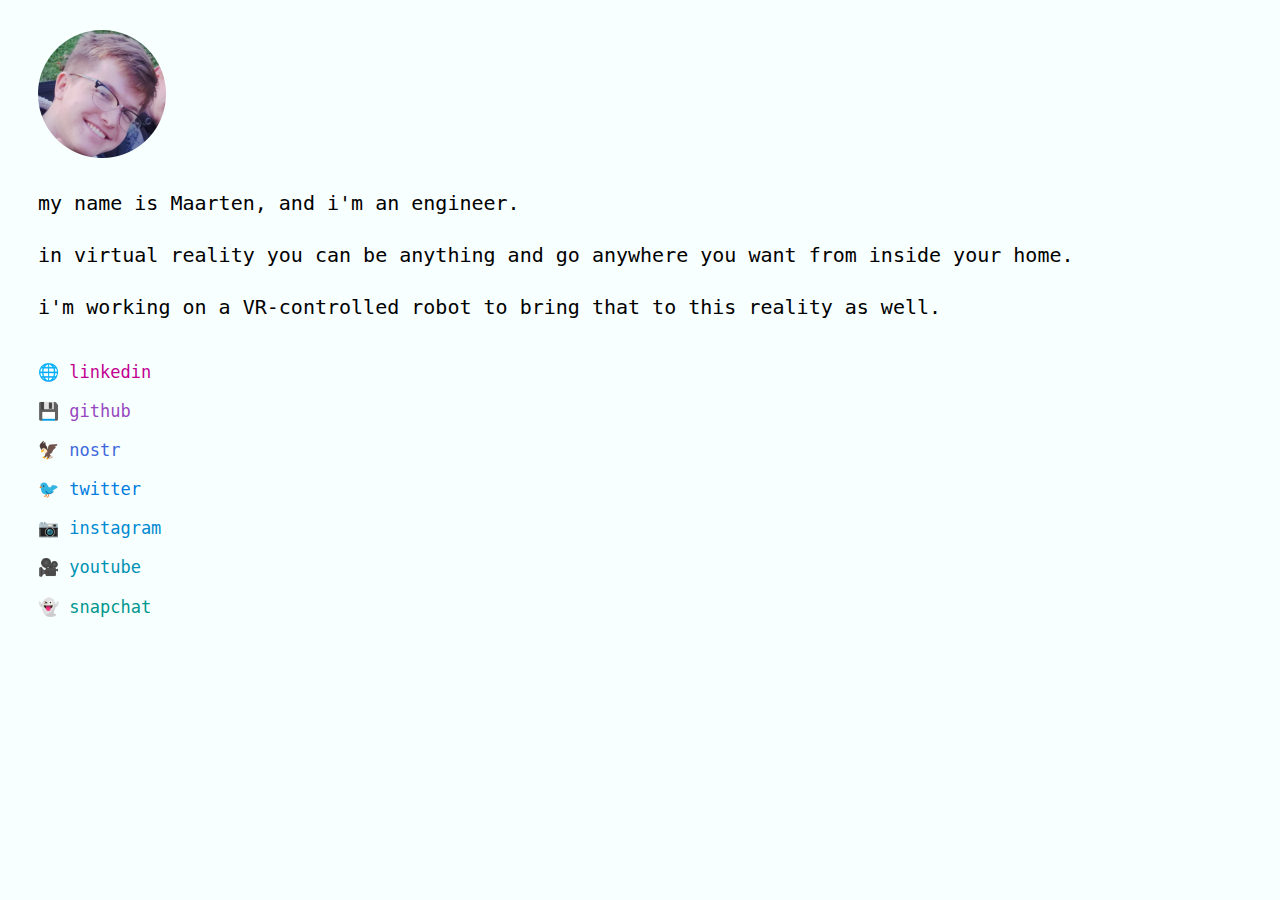
<file: index.html>
<!doctype html>
<html lang="en">
	<head>
		
		<!--- Favicon stuff --->
		<link rel="apple-touch-icon" sizes="180x180" href="/favicon/apple-touch-icon.png">
		<link rel="icon" type="image/png" sizes="32x32" href="/favicon/favicon-32x32.png">
		<link rel="icon" type="image/png" sizes="16x16" href="/favicon/favicon-16x16.png">
		<link rel="manifest" href="/favicon/site.webmanifest">
		<link rel="mask-icon" href="/favicon/safari-pinned-tab.svg" color="#5bbad5">
		<link rel="shortcut icon" href="/favicon/favicon.ico">
		<meta name="msapplication-TileColor" content="#ffc40d">
		<meta name="msapplication-config" content="/favicon/browserconfig.xml">
		<meta name="theme-color" content="#ffffff">
		
		<!--- Other --->
		<meta charset="utf-8">
		<title>arteeh dot com</title>
		<meta name="description" content="arteeh dot com">
		<meta name="theme-color" content="#9a0073">
		<meta name="viewport" content="width=device-width, initial-scale=1.0">
		<link rel="stylesheet" type="text/css" href="style.css">
		
	</head>
	<body>
		
		<div class="intro">
			<img src="profile-hires-round-128.png">
			<p>my name is Maarten, and i'm an engineer.</p>
			<p>in virtual reality you can be anything and go anywhere you want from inside your home.</p>
			<p>i'm working on a VR-controlled robot to bring that to this reality as well.</p>
		</div>
		
		<div class="links">
			<a class="c1" href="https://www.linkedin.com/in/arteeh">🌐 linkedin</a>
			<br>
			<a class="c2" href="https://github.com/arteeh">💾 github</a>
			<br>
			<a class="c3" href="https://snort.social/p/npub1rk9nz4q8vjxaz80rqdgye8nwqxgl5eh39fsm7yd38stn4yua34esdk70ah">🦅 nostr</a>
			<br>
			<a class="c4" href="https://www.twitter.com/arteehlive">🐦 twitter</a>
			<br>
			<a class="c5" href="https://www.instagram.com/arteehlive">📷 instagram</a>
			<br>
			<a class="c6" href="https://www.youtube.com/channel/UCml0vYEmvmLs0Splgtj4D5g/">🎥 youtube</a>
			<br>
			<a class="c7" href="https://www.snapchat.com/add/arteehlive">👻 snapchat</a>
		</div>
		
	</body>
</html>
</file>
<file: style.css>
*
{
	font-family: monospace;
	background: #f8ffff;
	font-weight: 100;
}

.intro, .links
{
	margin: 30px;
}

.intro
{
	font-size: 20px;
	line-height: 1.6;
}

.links
{
	font-size: 17px;
	line-height: 2.3;
}

a:link, a:visited { text-decoration: none; }
a:hover, a:active { text-shadow: 0 0 5px #aaaaaa; }

/*
gradient from
C20090
to
009970
https://colordesigner.io/gradient-generator
*/
.c1	{ color: #c20090; }
.c2	{ color: #9647c0; }
.c3	{ color: #3f68dc; }
.c4	{ color: #007de1; }
.c5	{ color: #008ad1; }
.c6	{ color: #0092b3; }
.c7	{ color: #009790; }
.c8	{ color: #009970; }
</file>
